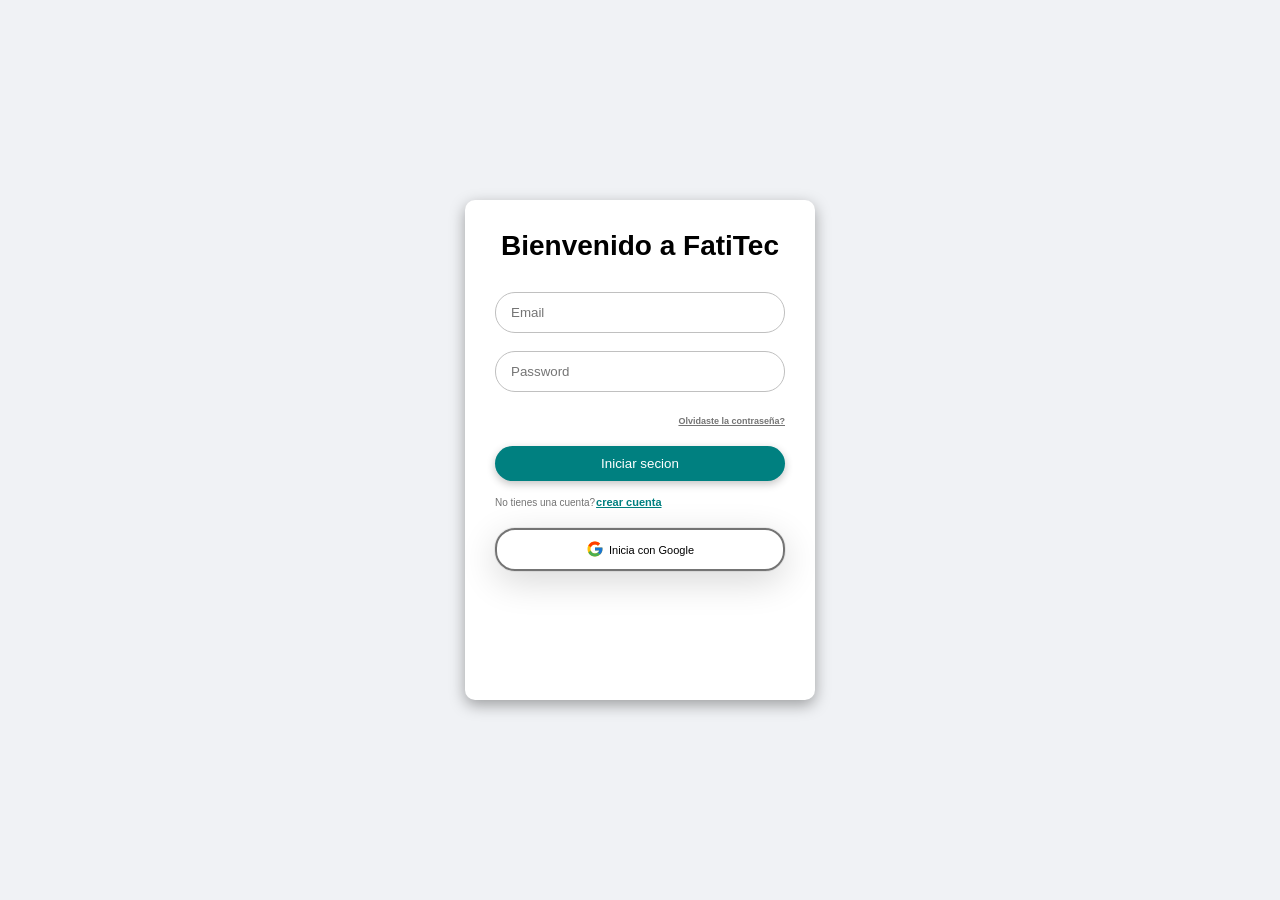
<file: login.html>
<!DOCTYPE html>
<html lang="en">
<head>
    <meta charset="UTF-8">
    <meta name="viewport" content="width=device-width, initial-scale=1.0">
    <title>Document</title>
    <link rel="stylesheet" href="login.css">
</head>
<body>
 <div class="form-container">
      <p class="title">Bienvenido a FatiTec</p>
      <form class="form">
        <input type="email" class="input" placeholder="Email">
        <input type="password" class="input" placeholder="Password">
        <p class="page-link">
          <span class="page-link-label"><a href="olvidar-contraseña.html">Olvidaste la contraseña?</a></span>
        </p>
        <button class="form-btn"><a href="index.html">Iniciar secion</a></button>
      </form>
      <p class="sign-up-label">
        No tienes una cuenta?<span class="sign-up-link"><a href="registrar.html">crear cuenta</a></span>
      </p>
      <div class="buttons-container">
        <div class="google-login-button">
        <svg stroke="currentColor" fill="currentColor" stroke-width="0" version="1.1" x="0px" y="0px" class="google-icon" viewBox="0 0 48 48" height="1em" width="1em" xmlns="http://www.w3.org/2000/svg">
          <path fill="#FFC107" d="M43.611,20.083H42V20H24v8h11.303c-1.649,4.657-6.08,8-11.303,8c-6.627,0-12-5.373-12-12 c0-6.627,5.373-12,12-12c3.059,0,5.842,1.154,7.961,3.039l5.657-5.657C34.046,6.053,29.268,4,24,4C12.955,4,4,12.955,4,24 c0,11.045,8.955,20,20,20c11.045,0,20-8.955,20-20C44,22.659,43.862,21.35,43.611,20.083z"></path>
          <path fill="#FF3D00" d="M6.306,14.691l6.571,4.819C14.655,15.108,18.961,12,24,12c3.059,0,5.842,1.154,7.961,3.039l5.657-5.657 C34.046,6.053,29.268,4,24,4C16.318,4,9.656,8.337,6.306,14.691z"></path>
          <path fill="#4CAF50" d="M24,44c5.166,0,9.86-1.977,13.409-5.192l-6.19-5.238C29.211,35.091,26.715,36,24,36 c-5.202,0-9.619-3.317-11.283-7.946l-6.522,5.025C9.505,39.556,16.227,44,24,44z"></path>
          <path fill="#1976D2" d="M43.611,20.083H42V20H24v8h11.303c-0.792,2.237-2.231,4.166-4.087,5.571 c0.001-0.001,0.002-0.001,0.003-0.002l6.19,5.238C36.971,39.205,44,34,44,24C44,22.659,43.862,21.35,43.611,20.083z"></path>
        </svg>
        <span>Inicia con Google</span>
      </div>
    </div>
</body>
</html>
</file>
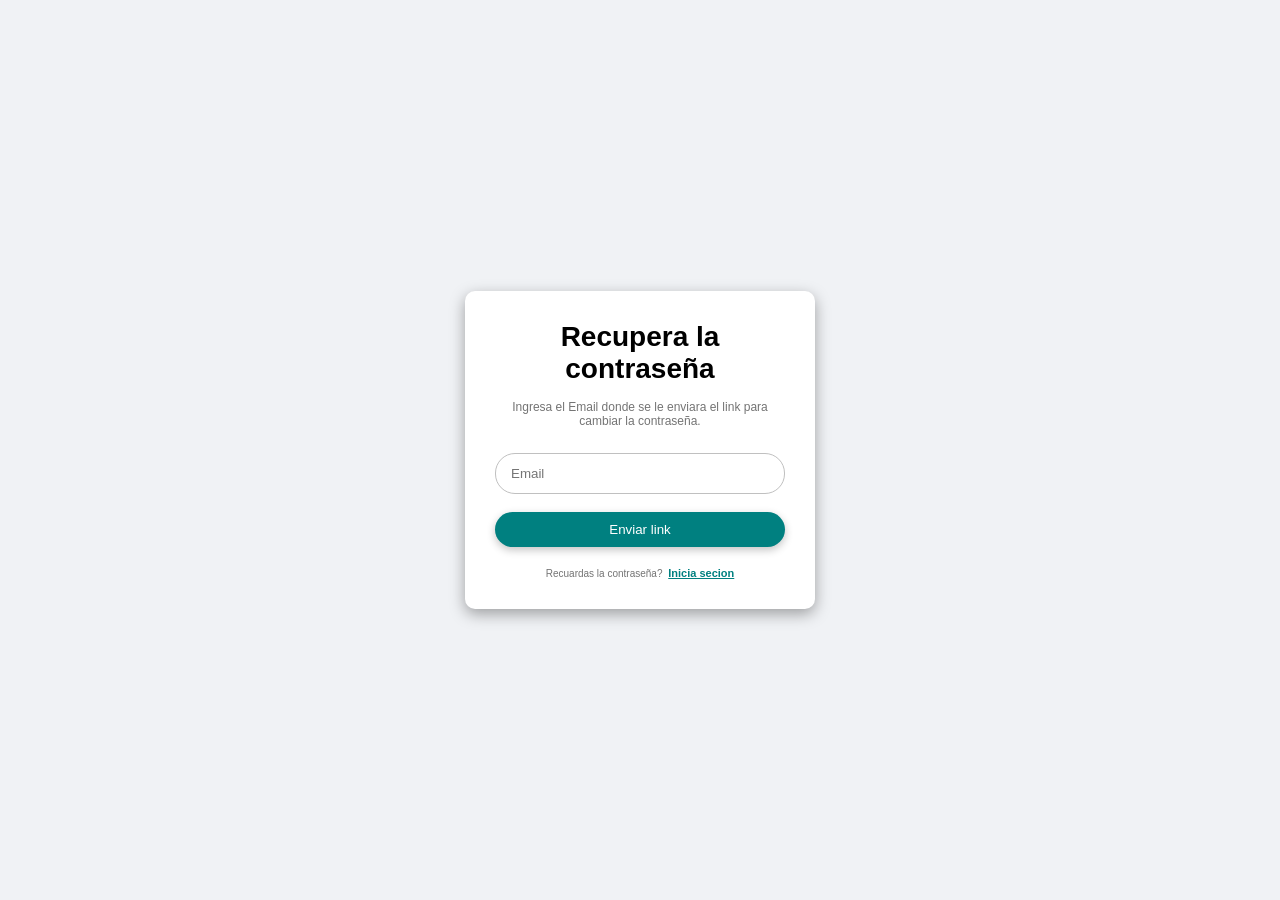
<file: olvidar-contraseña.html>
<!DOCTYPE html>
<html lang="es">
<head>
  <meta charset="UTF-8">
  <meta name="viewport" content="width=device-width, initial-scale=1.0">
  <title>Recuperar Contraseña</title>
  <link rel="stylesheet" href="olvidar-contraseña.css">
</head>
<body>

  <div class="form-container">
    <p class="title">Recupera la contraseña</p>
    
    <p style="text-align: center; color: #747474; font-size: 12px; font-family: 'Lucida Sans', sans-serif; margin-top: -15px; margin-bottom: 25px;">
      Ingresa el Email donde se le enviara el link para 
      cambiar la contraseña.
    </p>

    <form class="form">
      <input type="email" class="input" placeholder="Email">
      <button type="button" class="form-btn" onclick="alert('Se ha enviado un enlace de recuperación a tu correo.'); window.location.href='index.html'">Enviar link</button>
    </form>
    
    <p class="sign-up-label" style="margin-top: 20px; text-align: center;">
      Recuardas la contraseña? <a href="login.html" class="sign-up-link">Inicia secion</a>
    </p>
  </div>

</body>
</html>
</file>
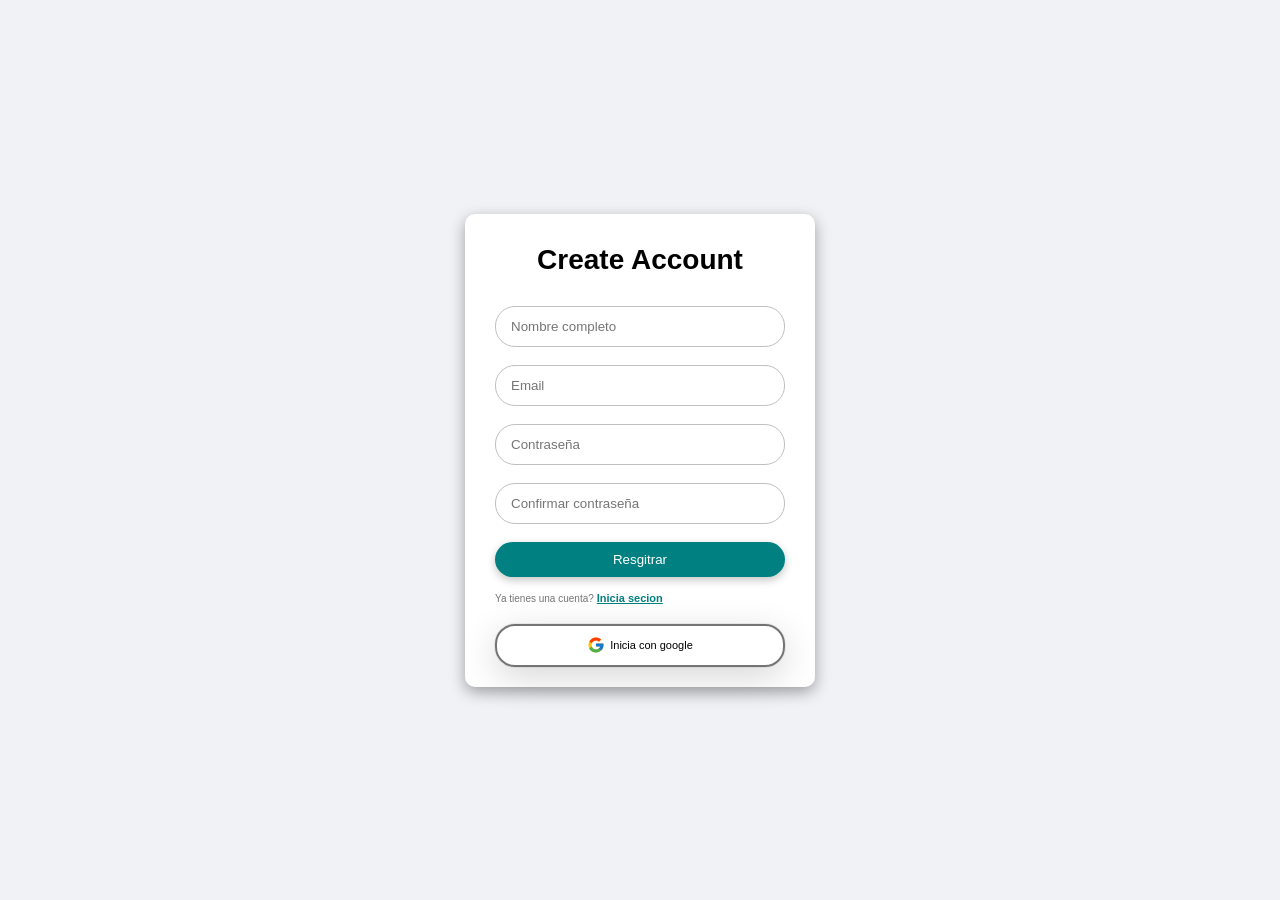
<file: registrar.html>
<!DOCTYPE html>
<html lang="es">
<head>
  <meta charset="UTF-8">
  <meta name="viewport" content="width=device-width, initial-scale=1.0">
  <title>Registro</title>
  <link rel="stylesheet" href="registro.css">
</head>
<body>

  <div class="form-container">
    <p class="title">Create Account</p>
    <form class="form">
      <input type="text" class="input" placeholder="Nombre completo">
      <input type="email" class="input" placeholder="Email">
      <input type="password" class="input" placeholder="Contraseña">
      <input type="password" class="input" placeholder="Confirmar contraseña">
      <button type="button" class="form-btn" onclick="window.location.href='index.html'">Resgitrar</button>
    </form>
    <p class="sign-up-label">
      Ya tienes una cuenta?<a href="login.html" class="sign-up-link">Inicia secion</a>
    </p>
    
    <div class="buttons-container">
      <div class="google-login-button">
        <svg stroke="currentColor" fill="currentColor" stroke-width="0" version="1.1" x="0px" y="0px" class="google-icon" viewBox="0 0 48 48" height="1em" width="1em" xmlns="http://www.w3.org/2000/svg">
          <path fill="#FFC107" d="M43.611,20.083H42V20H24v8h11.303c-1.649,4.657-6.08,8-11.303,8c-6.627,0-12-5.373-12-12 c0-6.627,5.373-12,12-12c3.059,0,5.842,1.154,7.961,3.039l5.657-5.657C34.046,6.053,29.268,4,24,4C12.955,4,4,12.955,4,24 c0,11.045,8.955,20,20,20c11.045,0,20-8.955,20-20C44,22.659,43.862,21.35,43.611,20.083z"></path>
          <path fill="#FF3D00" d="M6.306,14.691l6.571,4.819C14.655,15.108,18.961,12,24,12c3.059,0,5.842,1.154,7.961,3.039l5.657-5.657 C34.046,6.053,29.268,4,24,4C16.318,4,9.656,8.337,6.306,14.691z"></path>
          <path fill="#4CAF50" d="M24,44c5.166,0,9.86-1.977,13.409-5.192l-6.19-5.238C29.211,35.091,26.715,36,24,36 c-5.202,0-9.619-3.317-11.283-7.946l-6.522,5.025C9.505,39.556,16.227,44,24,44z"></path>
          <path fill="#1976D2" d="M43.611,20.083H42V20H24v8h11.303c-0.792,2.237-2.231,4.166-4.087,5.571 c0.001-0.001,0.002-0.001,0.003-0.002l6.19,5.238C36.971,39.205,44,34,44,24C44,22.659,43.862,21.35,43.611,20.083z"></path>
        </svg>
        <span>Inicia con google</span>
      </div>
    </div>
  </div>

</body>
</html>
</file>
<file: login.css>
body {
  display: flex;
  justify-content: center; /* Lo centra de izquierda a derecha */
  align-items: center;     /* Lo centra de arriba a abajo */
  min-height: 100vh;       /* Fuerza a que el fondo ocupe el 100% del alto de tu pantalla */
  margin: 0;               /* Quita los márgenes blancos que traen los navegadores por defecto */
  background-color: #f0f2f5; /* (Opcional) Un gris muy clarito para que la caja blanca del login resalte más */
}
.form-container {
  width: 350px;
  height: 500px;
  background-color: #fff;
  box-shadow: rgba(0, 0, 0, 0.35) 0px 5px 15px;
  border-radius: 10px;
  box-sizing: border-box;
  padding: 20px 30px;
}

.title {
  text-align: center;
  font-family: "Lucida Sans", "Lucida Sans Regular", "Lucida Grande",
        "Lucida Sans Unicode", Geneva, Verdana, sans-serif;
  margin: 10px 0 30px 0;
  font-size: 28px;
  font-weight: 800;
}

.form {
  width: 100%;
  display: flex;
  flex-direction: column;
  gap: 18px;
  margin-bottom: 15px;
}

.input {
  border-radius: 20px;
  border: 1px solid #c0c0c0;
  outline: 0 !important;
  box-sizing: border-box;
  padding: 12px 15px;
}

.page-link {
  text-decoration: underline;
  margin: 0;
  text-align: end;
  color: #747474;
  text-decoration-color: #747474;
}

.page-link-label {
  cursor: pointer;
  font-family: "Lucida Sans", "Lucida Sans Regular", "Lucida Grande",
        "Lucida Sans Unicode", Geneva, Verdana, sans-serif;
  font-size: 9px;
  font-weight: 700;
}

.page-link-label a{
  text-decoration: none;
  color: #747474;
}

.page-link-label:hover {
  color: #000;
}

.form-btn {
  padding: 10px 15px;
  font-family: "Lucida Sans", "Lucida Sans Regular", "Lucida Grande",
        "Lucida Sans Unicode", Geneva, Verdana, sans-serif;
  border-radius: 20px;
  border: 0 !important;
  outline: 0 !important;
  background: teal;
  color: white;
  cursor: pointer;
  box-shadow: rgba(0, 0, 0, 0.24) 0px 3px 8px;
}
.form-btn a {
  text-decoration: none;
  color: white;
}

.form-btn:active {
  box-shadow: none;
}

.sign-up-label {
  margin: 0;
  font-size: 10px;
  color: #747474;
  font-family: "Lucida Sans", "Lucida Sans Regular", "Lucida Grande",
        "Lucida Sans Unicode", Geneva, Verdana, sans-serif;
}

.sign-up-link {
  margin-left: 1px;
  font-size: 11px;
  text-decoration: underline;
  text-decoration-color: teal;
  color: teal;
  cursor: pointer;
  font-weight: 800;
  font-family: "Lucida Sans", "Lucida Sans Regular", "Lucida Grande",
        "Lucida Sans Unicode", Geneva, Verdana, sans-serif;
}

.sign-up-link a {
  text-decoration: none;
  color: teal;
}

.buttons-container {
  width: 100%;
  display: flex;
  flex-direction: column;
  justify-content: flex-start;
  margin-top: 20px;
  gap: 15px;
}

.apple-login-button,
    .google-login-button {
  border-radius: 20px;
  box-sizing: border-box;
  padding: 10px 15px;
  box-shadow: rgba(0, 0, 0, 0.16) 0px 10px 36px 0px,
        rgba(0, 0, 0, 0.06) 0px 0px 0px 1px;
  cursor: pointer;
  display: flex;
  justify-content: center;
  align-items: center;
  font-family: "Lucida Sans", "Lucida Sans Regular", "Lucida Grande",
        "Lucida Sans Unicode", Geneva, Verdana, sans-serif;
  font-size: 11px;
  gap: 5px;
}

.apple-login-button {
  background-color: #000;
  color: #fff;
  border: 2px solid #000;
}

.google-login-button {
  border: 2px solid #747474;
}

.apple-icon,
    .google-icon {
  font-size: 18px;
  margin-bottom: 1px;
}
</file>
<file: olvidar-contraseña.css>
body {
  display: flex;
  justify-content: center;
  align-items: center;
  min-height: 100vh;
  margin: 0;
  background-color: #f0f2f5;
}

.form-container {
  width: 350px;
  height: auto; 
  background-color: #fff;
  box-shadow: rgba(0, 0, 0, 0.35) 0px 5px 15px;
  border-radius: 10px;
  box-sizing: border-box;
  padding: 20px 30px 30px 30px;
}

.title {
  text-align: center;
  font-family: "Lucida Sans", "Lucida Sans Regular", "Lucida Grande", "Lucida Sans Unicode", Geneva, Verdana, sans-serif;
  margin: 10px 0 30px 0;
  font-size: 28px;
  font-weight: 800;
}

.form {
  width: 100%;
  display: flex;
  flex-direction: column;
  gap: 18px;
  margin-bottom: 15px;
}

.input {
  border-radius: 20px;
  border: 1px solid #c0c0c0;
  outline: 0 !important;
  box-sizing: border-box;
  padding: 12px 15px;
}

.form-btn {
  padding: 10px 15px;
  font-family: "Lucida Sans", "Lucida Sans Regular", "Lucida Grande", "Lucida Sans Unicode", Geneva, Verdana, sans-serif;
  border-radius: 20px;
  border: 0 !important;
  outline: 0 !important;
  background: teal;
  color: white;
  cursor: pointer;
  box-shadow: rgba(0, 0, 0, 0.24) 0px 3px 8px;
}

.form-btn:active {
  box-shadow: none;
}

.sign-up-label {
  margin: 0;
  font-size: 10px;
  color: #747474;
  font-family: "Lucida Sans", "Lucida Sans Regular", "Lucida Grande", "Lucida Sans Unicode", Geneva, Verdana, sans-serif;
}

.sign-up-link {
  margin-left: 3px;
  font-size: 11px;
  text-decoration: underline;
  text-decoration-color: teal;
  color: teal;
  cursor: pointer;
  font-weight: 800;
  font-family: "Lucida Sans", "Lucida Sans Regular", "Lucida Grande", "Lucida Sans Unicode", Geneva, Verdana, sans-serif;
}
</file>
<file: registro.css>
/* Centrado de la página */
body {
  display: flex;
  justify-content: center;
  align-items: center;
  min-height: 100vh;
  margin: 0;
  background-color: #f0f2f5;
}

/* Estilos de la caja y elementos */
.form-container {
  width: 350px;
  height: auto; /* Ajuste para que crezca según el contenido */
  background-color: #fff;
  box-shadow: rgba(0, 0, 0, 0.35) 0px 5px 15px;
  border-radius: 10px;
  box-sizing: border-box;
  padding: 20px 30px;
}

.title {
  text-align: center;
  font-family: "Lucida Sans", "Lucida Sans Regular", "Lucida Grande", "Lucida Sans Unicode", Geneva, Verdana, sans-serif;
  margin: 10px 0 30px 0;
  font-size: 28px;
  font-weight: 800;
}

.form {
  width: 100%;
  display: flex;
  flex-direction: column;
  gap: 18px;
  margin-bottom: 15px;
}

.input {
  border-radius: 20px;
  border: 1px solid #c0c0c0;
  outline: 0 !important;
  box-sizing: border-box;
  padding: 12px 15px;
}

.form-btn {
  padding: 10px 15px;
  font-family: "Lucida Sans", "Lucida Sans Regular", "Lucida Grande", "Lucida Sans Unicode", Geneva, Verdana, sans-serif;
  border-radius: 20px;
  border: 0 !important;
  outline: 0 !important;
  background: teal;
  color: white;
  cursor: pointer;
  box-shadow: rgba(0, 0, 0, 0.24) 0px 3px 8px;
}

.form-btn:active {
  box-shadow: none;
}

.sign-up-label {
  margin: 0;
  font-size: 10px;
  color: #747474;
  font-family: "Lucida Sans", "Lucida Sans Regular", "Lucida Grande", "Lucida Sans Unicode", Geneva, Verdana, sans-serif;
}

.sign-up-link {
  margin-left: 3px;
  font-size: 11px;
  text-decoration: underline;
  text-decoration-color: teal;
  color: teal;
  cursor: pointer;
  font-weight: 800;
  font-family: "Lucida Sans", "Lucida Sans Regular", "Lucida Grande", "Lucida Sans Unicode", Geneva, Verdana, sans-serif;
}

.buttons-container {
  width: 100%;
  display: flex;
  flex-direction: column;
  justify-content: flex-start;
  margin-top: 20px;
  gap: 15px;
}

.apple-login-button, .google-login-button {
  border-radius: 20px;
  box-sizing: border-box;
  padding: 10px 15px;
  box-shadow: rgba(0, 0, 0, 0.16) 0px 10px 36px 0px, rgba(0, 0, 0, 0.06) 0px 0px 0px 1px;
  cursor: pointer;
  display: flex;
  justify-content: center;
  align-items: center;
  font-family: "Lucida Sans", "Lucida Sans Regular", "Lucida Grande", "Lucida Sans Unicode", Geneva, Verdana, sans-serif;
  font-size: 11px;
  gap: 5px;
}

.apple-login-button {
  background-color: #000;
  color: #fff;
  border: 2px solid #000;
}

.google-login-button {
  border: 2px solid #747474;
}

.apple-icon, .google-icon {
  font-size: 18px;
  margin-bottom: 1px;
}
</file>
